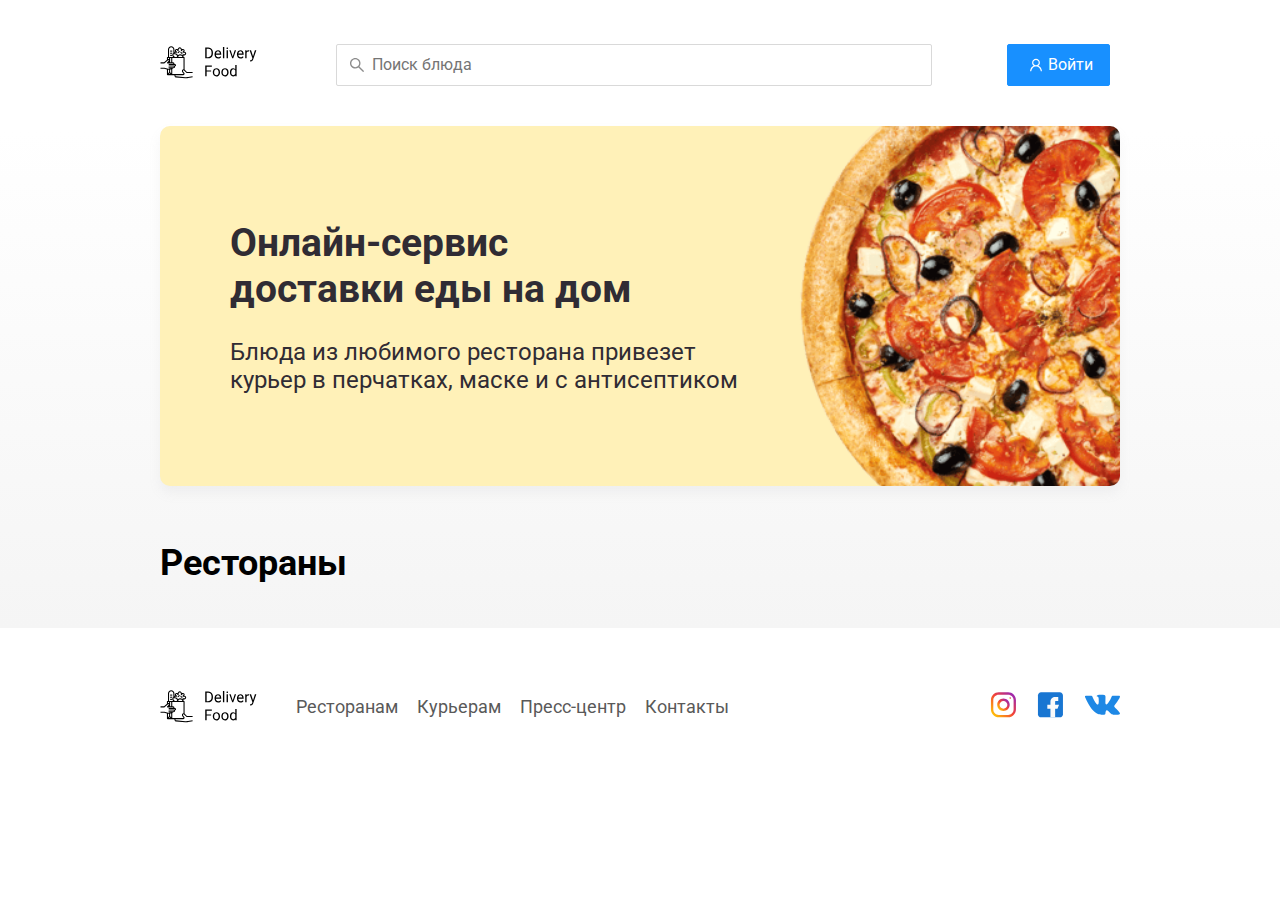
<file: index.html>
<!DOCTYPE html>
<html lang="ru">
  <head>
    <meta charset="UTF-8" />
    <meta name="viewport" content="width=device-width, initial-scale=1.0" />
    <title>Delivery Food — доставка еды на дом</title>
    <link
      href="https://fonts.googleapis.com/css?family=Roboto:400,700&display=swap&subset=cyrillic"
      rel="stylesheet"
    />
    <link rel="stylesheet" href="css/normalize.css" />
    <link rel="stylesheet" href="css/style.css" />
    <script src="./js/auth.js" defer></script>
    <script src="./js/partners.js" defer></script>
    <script src="./js/cart.js" defer></script>
  </head>

  <body>
    <div class="container">
      <header class="header">
        <a class="logo">
          <img src="img/icon/logo.svg" alt="Logo" />
        </a>
        <label class="address">
          <input type="text" class="input input-address" placeholder="Поиск блюда" />
        </label>
        <div class="buttons">
          <span class="user-name"></span>
          <button class="button button-primary button-auth">
            <span class="button-auth-svg"></span>
            <span class="button-text">Войти</span>
          </button>
          <button class="button button-cart" id="cart-button">
            <span class="button-cart-svg"></span>
            <span class="button-text">Корзина</span>
          </button>
          <button class="button button-primary button-out">
            <span class="button-text">Выйти</span>
            <span class="button-out-svg"></span>
          </button>
        </div>
      </header>
    </div>
    <!-- /.container  -->

    <main class="main">
      <div class="container">
        <section class="container-promo">
          <section class="promo pizza">
            <h1 class="promo-title">Онлайн-сервис <br />доставки еды на дом</h1>
            <p class="promo-text">
              Блюда из любимого ресторана привезет курьер в перчатках, маске и с антисептиком
            </p>
          </section>
          <!-- <section class="promo kebab">
					<h1 class="promo-title">Шашлыки на майские <br> со скидкой 35%</h1>
					<p class="promo-text">
						Закажите шашлыки в любом ресторане до 10 мая и получите скидку по промокоду OMAGAD
					</p>
				</section>
				<section class="promo vegetables">
					<h1 class="promo-title">Скидка 20% на всю еду <br> по промокоду LOVE.JS</h1>
					<p class="promo-text">
						Блюдо из ресторана привезут вместе с двумя подарочными книгами по фронтенду
					</p>
				</section>
				<section class="promo sushi">
					<h1 class="promo-title">Сеты со скидкой до 30% <br> в ресторанах</h1>
					<p class="promo-text">
						Скидки на сеты до 30 мая по промокоду DADADA
					</p>
				</section> -->
        </section>
        <section class="restaurants">
          <div class="section-heading">
            <h2 class="section-title">Рестораны</h2>
          </div>
          <div class="cards cards-restaurants"></div>
          <!-- /.cards -->
        </section>
      </div>
      <!-- /.container -->
    </main>

    <footer class="footer">
      <div class="container">
        <div class="footer-block">
          <img src="img/icon/logo.svg" alt="logo" class="logo footer-logo" />
          <nav class="footer-nav">
            <a href="#" class="footer-link">Ресторанам </a>
            <a href="#" class="footer-link">Курьерам</a>
            <a href="#" class="footer-link">Пресс-центр</a>
            <a href="#" class="footer-link">Контакты</a>
          </nav>
          <div class="social-links">
            <a href="#" class="social-link"
              ><img src="img/social/instagram.svg" alt="instagram"
            /></a>
            <a href="#" class="social-link"><img src="img/social/fb.svg" alt="facebook" /></a>
            <a href="#" class="social-link"><img src="img/social/vk.svg" alt="vk" /></a>
          </div>
          <!-- /.social-links -->
        </div>
        <!-- /.footer-block -->
      </div>
    </footer>

    <div class="modal modal-cart">
      <div class="modal-dialog">
        <div class="modal-header">
          <h3 class="modal-title">Корзина</h3>
          <button class="close">&times;</button>
        </div>
        <!-- /.modal-header -->
        <div class="modal-body">
          
          <!-- /.foods-row -->
        </div>
        <!-- /.modal-body -->
        <div class="modal-footer">
          <div class="modal-footer__pricetag">
            <span class="modal-pricetag">0 ₽</span>
          </div>
          <div class="footer-buttons">
            <button class="button button-primary">Оформить заказ</button>
            <button class="button clear-cart">Отмена</button>
          </div>
        </div>
        <!-- /.modal-footer -->
      </div>
      <!-- /.modal-dialog -->
    </div>

    <div class="modal-auth">
      <div class="modal-dialog modal-dialog-auth">
        <button class="close-auth">&times;</button>
        <form id="logInForm">
          <fieldset class="modal-body">
            <legend class="modal-title">Авторизация</legend>
            <label class="label-auth">
              <span>Логин</span>
              <input id="login" type="text" />
            </label>
            <label class="label-auth">
              <span>Пароль</span>
              <input id="password" type="password" />
            </label>
          </fieldset>
          <!-- /.modal-body -->
          <div class="modal-footer">
            <div class="footer-buttons">
              <button class="button button-primary button-login" type="submit">Войти</button>
            </div>
          </div>
        </form>
        <!-- /.modal-footer -->
      </div>
      <!-- /.modal-dialog -->
    </div>
  </body>
</html>
</file>
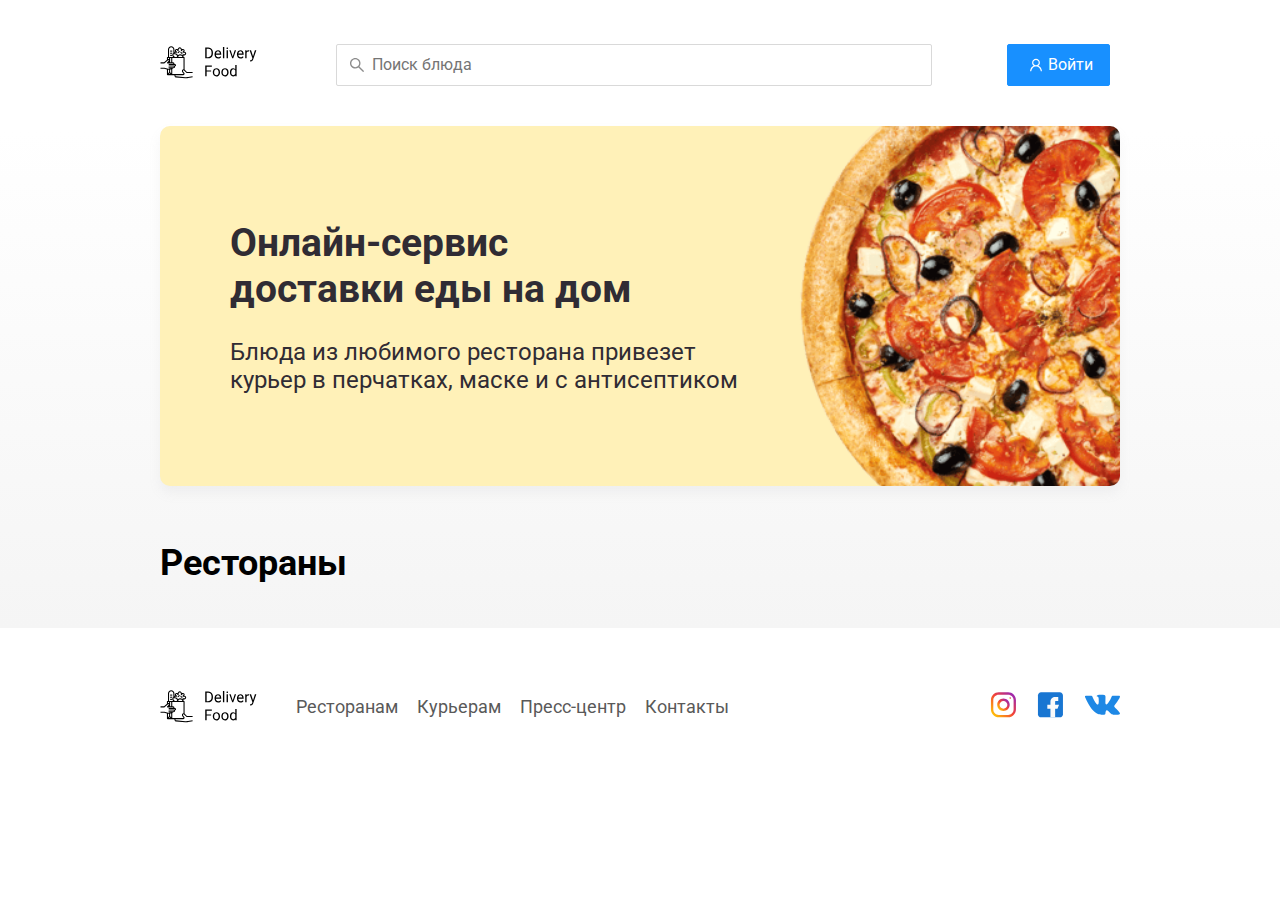
<file: restaurant.html>
<!DOCTYPE html>
<html lang="ru">

<head>
	<meta charset="UTF-8" />
	<meta name="viewport" content="width=device-width, initial-scale=1.0" />
	<title>Delivery Food — доставка еды на дом</title>
	<link rel="shortcut icon" href="./img/promo/kebab.png">
	<link href="https://fonts.googleapis.com/css?family=Roboto:400,700&display=swap&subset=cyrillic" rel="stylesheet" />
	<link rel="stylesheet" href="css/normalize.css" />
	<link rel="stylesheet" href="css/style.css" />
	<script src="./js/auth.js" defer></script>
	<script src="./js/menu.js" defer></script>
    <script src="./js/cart.js" defer></script>
</head>

<body>
	<div class="container">
		<header class="header">
			<a href="index.html" class="logo">
				<img src="img/icon/logo.svg" alt="Logo" />
			</a>
			<label class="address">
				<input type="text" class="input input-address" placeholder="Поиск блюда" />
			</label>
			<div class="buttons">
				<span class="user-name"></span>
				<button class="button button-primary button-auth">
					<span class="button-auth-svg"></span>
					<span class="button-text">Войти</span>
				</button>
				<button class="button" id="cart-button">
					<span class="button-cart-svg"></span>
					<span class="button-text">Корзина</span>
				</button>
				<button class="button button-primary button-out">
					<span class="button-text">Выйти</span>
					<span class="button-out-svg"></span>
				</button>
			</div>
		</header>
	</div>
	<!-- /.container  -->

	<main class="main">
		<div class="container">
			<section class="menu">
				<div class="section-heading">
					<h2 class="section-title restaurant-title">Пицца Плюс</h2>
					<div class="card-info">
						<div class="rating">
							4.5
						</div>
						<div class="price">От 900 ₽</div>
						<div class="category">Пицца</div>
					</div>
					<!-- /.card-info -->
				</div>
				<div class="cards cards-menu">
					
					<!-- /.card -->
				</div>
				<!-- /.cards -->
			</section>
		</div>
		<!-- /.container -->
	</main>

	<footer class="footer">
		<div class="container">
			<div class="footer-block">
				<img src="img/icon/logo.svg" alt="logo" class="logo footer-logo" />
				<nav class="footer-nav">
					<a href="#" class="footer-link">Ресторанам </a>
					<a href="#" class="footer-link">Курьерам</a>
					<a href="#" class="footer-link">Пресс-центр</a>
					<a href="#" class="footer-link">Контакты</a>
				</nav>
				<div class="social-links">
					<a href="#" class="social-link"><img src="img/social/instagram.svg" alt="instagram" /></a>
					<a href="#" class="social-link"><img src="img/social/fb.svg" alt="facebook" /></a>
					<a href="#" class="social-link"><img src="img/social/vk.svg" alt="vk" /></a>
				</div>
				<!-- /.social-links -->
			</div>
			<!-- /.footer-block -->
		</div>
	</footer>
	<div class="ooo"></div>
	<div class="modal modal-cart">
		<div class="modal-dialog">
			<div class="modal-header">
				<h3 class="modal-title">Корзина</h3>
				<button class="close">&times;</button>
			</div>
			<!-- /.modal-header -->
			<div class="modal-body">
				
			</div>
			<!-- /.modal-body -->
			<div class="modal-footer">
				<div class="modal-footer__pricetag">
					<!-- <span class="modal-pricetag"></span> -->
				</div>
				<div class="footer-buttons">
					<button class="button button-primary">Оформить заказ</button>
					<button class="button clear-cart">Отмена</button>
				</div>
			</div>
			<!-- /.modal-footer -->
		</div>
		<!-- /.modal-dialog -->
	</div>

	<div class="modal-auth">
		<div class="modal-dialog modal-dialog-auth">
			<button class="close-auth">&times;</button>
			<form id="logInForm">
				<fieldset class="modal-body">
					<legend class="modal-title">Авторизация</legend>
					<label class="label-auth">
						<span>Логин</span>
						<input id="login" type="text">
					</label>
					<label class="label-auth">
						<span>Пароль</span>
						<input id="password" type="password">
					</label>
				</fieldset>
				<!-- /.modal-body -->
				<div class="modal-footer">
					<div class="footer-buttons">
						<button class="button button-primary button-login" type="submit">Войти</button>
					</div>
				</div>
			</form>
			<!-- /.modal-footer -->
		</div>
		<!-- /.modal-dialog -->
	</div>
</body>

</html>
</file>
<file: css/style.css>
* {
    box-sizing: border-box;
}

body {
    font-family: "Roboto", sans-serif;
    padding-top: 44px;
}

a,
button {
    cursor: pointer;
    color: inherit;
}

.hide {
    display: none;
}

.container {
    max-width: 1200px;
    margin: auto;
}

.header {
    display: flex;
    align-items: center;
    justify-content: space-between;
    margin-bottom: 40px;
}

.input {
    background-color: #ffffff;
    border: 1px solid #d9d9d9;
    border-radius: 2px;
    font-size: 16px;
    line-height: 24px;
    padding: 8px 8px 8px 35px;
    background-repeat: no-repeat;
    background-position: left 11px center;
}

.address {
    flex: 0.8;
}

.input-address {
    width: 100%;
    background-image: url(../img/icon/search.svg);
}

.search {
    margin-left: auto;
}

.input-search {
    width: 300px;
    background-image: url(../img/icon/search.svg);

}

.buttons {
    display: flex;
    align-items: center;
}

.button {
    display: flex;
    align-items: center;
    padding: 8px 16px;
    background: #ffffff;
    border: 1px solid #d9d9d9;
    box-sizing: border-box;
    box-shadow: 0 0 2px rgba(0, 0, 0, 0.0015);
    border-radius: 2px;
    color: #595959;
    font-size: 16px;
    line-height: 24px;
}

.button:hover {
    background: #1890ff;
    border: 1px solid #1890ff;
    color: #fff;
}


.button-primary {
    background: #1890ff;
    border: 1px solid #1890ff;
    color: #fff;
    margin-right: 10px;
}

.button-primary:hover {
    background: #ffffff;
    border: 1px solid #d9d9d9;
    color: #595959;
}

.button-icon {
    margin-right: 6px;
}

.button-card-text {
    margin-right: 10px;
}

.button-auth {
    background-position: 20px 13px;
}

.button-primary .button-auth-svg {
    width: 24px;
    height: 24px;
    background-color: #fff;
    -webkit-mask: url("../img/icon/user.svg") no-repeat 50% 50%;
    mask: url("../img/icon/user.svg") no-repeat 50% 50%;
    background-repeat: no-repeat;
}

.button-primary:hover .button-auth-svg {
    background-color: #595959;
}

.button .button-cart-svg {
    width: 24px;
    height: 24px;
    background-color: #595959;
    -webkit-mask: url("../img/icon/shopping-cart.svg") no-repeat 50% 50%;
    mask: url("../img/icon/shopping-cart.svg") no-repeat 50% 50%;
    background-repeat: no-repeat;
}

.button-primary .button-cart-svg {
    background-color: #fff;
}

.button:hover .button-cart-svg {
    background-color: #fff;
}

.button-primary:hover .button-cart-svg {
    background-color: #595959;
}

.button-cart {
    display: none;
    margin: 0 5px;
}

.button-out {
    display: none;
    margin: 0 5px;
}

.user-name {
    display: none;
    margin-right: 20px;
    font-weight: bold;
    font-size: 18px;
}

.promo-slider {

    width: 600px;
    height: 300px;

}

.promo {
    box-shadow: 0 7px 12px rgba(158, 158, 163, 0.1);
    border-radius: 10px;
    padding: 68px 70px;
    margin-bottom: 56px;
}

.pizza {
    background: #fff1b8 url(../img/promo/pizza.png) no-repeat top -100px right -250px / 830px
}

.kebab {
    background: #D6E4FF url(../img/promo/kebab.png) no-repeat top 45px right 40px / 450px;
}

.vegetables {
    background: #FFF566 url(../img/promo/vegetables.png) no-repeat top 0 right 0 / 825px
}

.sushi {
    background: #FFF1F0 url(../img/promo/sushi.png) no-repeat top 10px right 15px / 500px
}

.promo-title {
    font-style: normal;
    font-weight: bold;
    font-size: 39px;
    line-height: 46px;
    color: #302c34;
}

.promo-text {
    font-style: normal;
    font-weight: normal;
    font-size: 24px;
    line-height: 28px;
    color: #302c34;
    max-width: 538px;
}

.main {
    background: linear-gradient(180deg, rgba(245, 245, 245, 0) 1.04%, #f5f5f5 100%);
}

.section-heading {
    display: flex;
    align-items: center;
    margin-bottom: 44px;
}

.section-title {
    font-style: normal;
    font-weight: bold;
    font-size: 36px;
    line-height: 42px;
    margin: 0 30px 0 0;
    color: #000000;
}

.cards {
    display: flex;
    align-items: flex-start;
    justify-content: space-between;
    flex-wrap: wrap;
}

.card {
    background: #ffffff;
    box-shadow: 0 4px 12px rgba(0, 0, 0, 0.05);
    border-radius: 7px;
    overflow: hidden;
    margin-bottom: 30px;
    flex-basis: 31%;
    text-decoration: none;

}

.card-restaurant {
    cursor: pointer
}

.card-image {
    width: 100%;
    height: 250px;
    object-fit: cover;
}


.card-text {
    padding: 20px 23px 35px;
    min-height: 275px;
    display: flex;
    flex-direction: column;
}



.restaurants .card-text {
    min-height: auto;
}

.card-heading {
    display: flex;
    align-items: center;
    justify-content: space-between;
    margin-bottom: 10px;
}

.card-title {
    margin: 0;
    font-style: normal;
    font-weight: bold;
    font-size: 22px;
    line-height: 32px;
}

.card-title-reg {
    font-weight: 400;
}

.card-tag {
    font-style: normal;
    font-weight: normal;
    font-size: 12px;
    line-height: 20px;
    color: #ffffff;
    background: #262626;
    border-radius: 2px;
    padding: 1px 8px;
}

.card-info {
    display: flex;
    align-items: center;
    flex-wrap: wrap;
}

.card-buttons {
    display: flex;
    margin-top: 24px;
    flex-grow: 1;
    align-items: flex-end;
}

.card-price-bold {
    font-weight: bold;
    font-size: 20px;
    line-height: 32px;
    margin-left: 30px;
}

.rating {
    background-image: url("../img/icon/rating.svg");
    background-repeat: no-repeat;
    background-position: 0 7px;
    padding-left: 20px;
    margin-right: 26px;
    color: #ffc107;
    font-weight: bold;
    font-size: 18px;
    line-height: 32px;
}

.price,
.category {
    color: #8c8c8c;
    font-size: 18px;
    line-height: 32px;
}

.price {
    margin-right: 10px;
}

.ingredients {
    color: #8c8c8c;
    font-size: 18px;
    line-height: 21px;
}

.category {
    text-overflow: ellipsis;
    overflow: hidden;
    white-space: nowrap;
    max-width: 150px;
}

.price:after {
    content: "";
    width: 5px;
    height: 5px;
    background-color: #8c8c8c;
    display: inline-block;
    vertical-align: middle;
    border-radius: 50%;
    margin-left: 10px;
}

.footer {
    padding: 60px 0;
}

.footer-block {
    display: flex;
    align-items: center;
    justify-content: space-between;
}

.footer-nav {
    margin-left: 35px;
    margin-right: auto;
}

.footer-link {
    display: inline-block;
    color: #595959;
    font-style: normal;
    font-weight: normal;
    font-size: 18px;
    line-height: 21px;
    text-decoration: none;
}

.footer-link:not(:last-child) {
    margin-right: 15px;
}

.social-links {
    display: flex;
    align-items: center;
}

.social-link:not(:last-child) {
    margin-right: 21px;
}

.modal {
    position: fixed;
    left: 0;
    top: 0;
    width: 100%;
    height: 100%;
    background: rgba(0, 0, 0, 0.4);
    display: none;
    z-index: 999;
}

.modal-auth {
    position: fixed;
    left: 0;
    top: 0;
    width: 100%;
    height: 100%;
    background: rgba(0, 0, 0, 0.4);
    display: none;
    z-index: 999;
}

.is-open {
    display: flex;
}

.modal-dialog {
    max-width: 780px;
    width: 95%;
    background: #ffffff;
    border-radius: 5px;
    margin: auto;
    padding: 40px 45px;
}

.modal-dialog-auth {
    width: auto;
    position: relative;
}

.label-auth {
    display: block;
    margin: 30px;
}

.label-auth span {
    width: 80px;
    display: inline-block;
}

.modal-header {
    display: flex;
    align-items: center;
    justify-content: space-between;
    margin-bottom: 45px;
}

.modal-title {
    margin: 0;
    font-weight: bold;
    font-size: 36px;
    line-height: 42px;
}

.close {
    font-size: 36px;
    border: none;
    background-color: transparent;
}

.close-auth {
    font-size: 36px;
    border: none;
    background-color: transparent;
    position: absolute;
    top: 10px;
    right: 20px;
}

.modal-body {
    margin-bottom: 22px;
}

.food-row {
    display: flex;
    align-items: flex-start;
    justify-content: space-between;
    padding-bottom: 8px;
    border-bottom: 1px solid #d9d9d9;
    margin-bottom: 15px;
}

.food-name {
    font-weight: normal;
    font-size: 18px;
    line-height: 32px;
}

.food-price {
    margin-left: auto;
    margin-right: 47px;
    font-weight: bold;
    font-size: 20px;
    line-height: 32px;
}

.food-counter {
    display: flex;
    align-items: center;
}

.counter-button {
    display: flex;
    align-items: center;
    justify-content: center;
    width: 39px;
    height: 32px;
    background: #ffffff;
    border: 1px solid #40a9ff;
    box-sizing: border-box;
    border-radius: 2px;
    font-weight: normal;
    font-size: 14px;
    line-height: 22px;
    color: #40a9ff;
}

.counter-button:hover {
    background: #40a9ff;
    border: 1px solid #ffffff;
    color: #ffffff;
}

.counter {
    font-size: 16px;
    line-height: 24px;
    margin-left: 10px;
    margin-right: 10px;
}

.modal-footer {
    display: flex;
    align-items: center;
    justify-content: space-between;
}

.modal-auth .modal-footer {
    justify-content: flex-end;
}

.footer-buttons {
    display: flex;
    align-items: center;
}

.modal-pricetag {
    background: #262626;
    border-radius: 5px;
    color: #ffffff;
    padding: 15px 20px;
    font-size: 20px;
    line-height: 23px;
}

@media (max-width: 1366px) {
    .container {
        max-width: 960px;
    }

    .pizza {
        background-position: center right -300px;
        background-size: 750px;
    }


    .kebab {
        background-position: top -5px right -93px;
        background-size: 530px;
    }

    .vegetables {
        background-position: top 0 right -93px;
        background-size: 820px;
    }

    .sushi {
        background-position: center right -90px;
    }

    .rating {
        margin-right: 15px;
    }

    .category,
    .price {
        font-size: 14px;
    }
}

@media (max-width: 992px) {
    .container {
        max-width: 750px;
    }



    .pizza {
        padding: 50px;
        background-size: 500px;
        background-position: center right -200px;
    }


    .kebab {
        background-position: top 55px right -100px;
        background-size: 385px;
    }

    .vegetables {
        background-position: top 0 right -280px;
        background-size: 810px;
    }

    .sushi {
        background-position: top 30px right -175px;
    }



    .promo-text {
        font-size: 18px;
        max-width: 400px;
    }

    .card {
        flex-basis: 49%;
    }

    .footer-link {
        font-size: 16px;
    }
}

@media (max-width: 768px) {
    .container {
        max-width: 560px;
    }

    .card-info {
        flex-wrap: wrap;
    }

    .card .rating {
        flex-basis: 100%;
    }

    .card-title {
        font-size: 18px;
    }

    .card-text {
        min-height: 290px;
    }

    .card-price-bold {
        margin-left: 20px;
    }


    .pizza {
        background-size: 400px;
        background-position: bottom 50px right -200px;
    }


    .kebab {
        background-position: top -5px right -74px;
        background-size: 300px;
    }

    .vegetables {
        background-position: top 0 right -240px;
        background-size: 702px;
    }

    .sushi {
        background-position: top -24px right -75px;
        background-size: 302px;
    }

    .promo-title {
        font-size: 24px;
        line-height: 1.4;
    }

    .promo-text {
        margin-top: 0;
    }
}

@media (max-width: 578px) {
    .container {
        width: 90%;
    }

    .address {
        min-width: 100%;
        order: 1;
    }

    .header {
        flex-wrap: wrap;
    }

    .input-address {
        margin-top: 15px;
        order: 5;
        flex: 1;
    }

    .promo {
        background-image: none;
    }

    .promo-title {
        margin-bottom: 10px;
    }

    .section-title {
        font-size: 20px;
    }

    .card {
        flex-basis: 100%;
    }

    .card-text {
        min-height: auto;
    }

    .card-image {
        width: 100%;
    }

    .footer {
        padding: 30px 0;
    }

    .footer-block {
        align-items: flex-start;
    }

    .footer-nav {
        margin-left: 0;
        margin-right: 0;
        order: 0;
        display: flex;
        flex-direction: column;
    }

    .footer-logo {
        margin-right: 15px;
        order: 1;
    }

    .social-links {
        order: 2;
    }
}

@media (max-width: 480px) {
    .button-text {
        display: none;
    }

    .button-icon {
        margin: 0;
    }

    .user-name {
        margin: 10px;

    }

    .buttons {
        flex-wrap: wrap;
        margin-left: auto;
    }

    .button {
        min-height: 40px;
        padding: 5px 12px;

    }

    .button-out-svg {
        width: 24px;
        height: 24px;
        background-color: #fff;
        -webkit-mask: url(../img/icon/logout.svg) no-repeat 50% 50%;
        mask: url(../img/icon/logout.svg) no-repeat 50% 50%;
        background-repeat: no-repeat;
        -webkit-mask-size: 20px;
        mask-size: 20px;
    }

    .promo {
        padding: 20px;
    }

    .section-heading {
        flex-wrap: wrap;
    }

    .footer-block {
        flex-wrap: wrap;
        flex-direction: column;
        align-items: center;
    }

    .footer-logo {
        order: 0;
        margin-bottom: 20px;
    }

    .footer-nav {
        margin-bottom: 20px;
        text-align: center;
    }

    .footer-link:not(:last-child) {
        margin-right: 0;
    }
}
</file>
